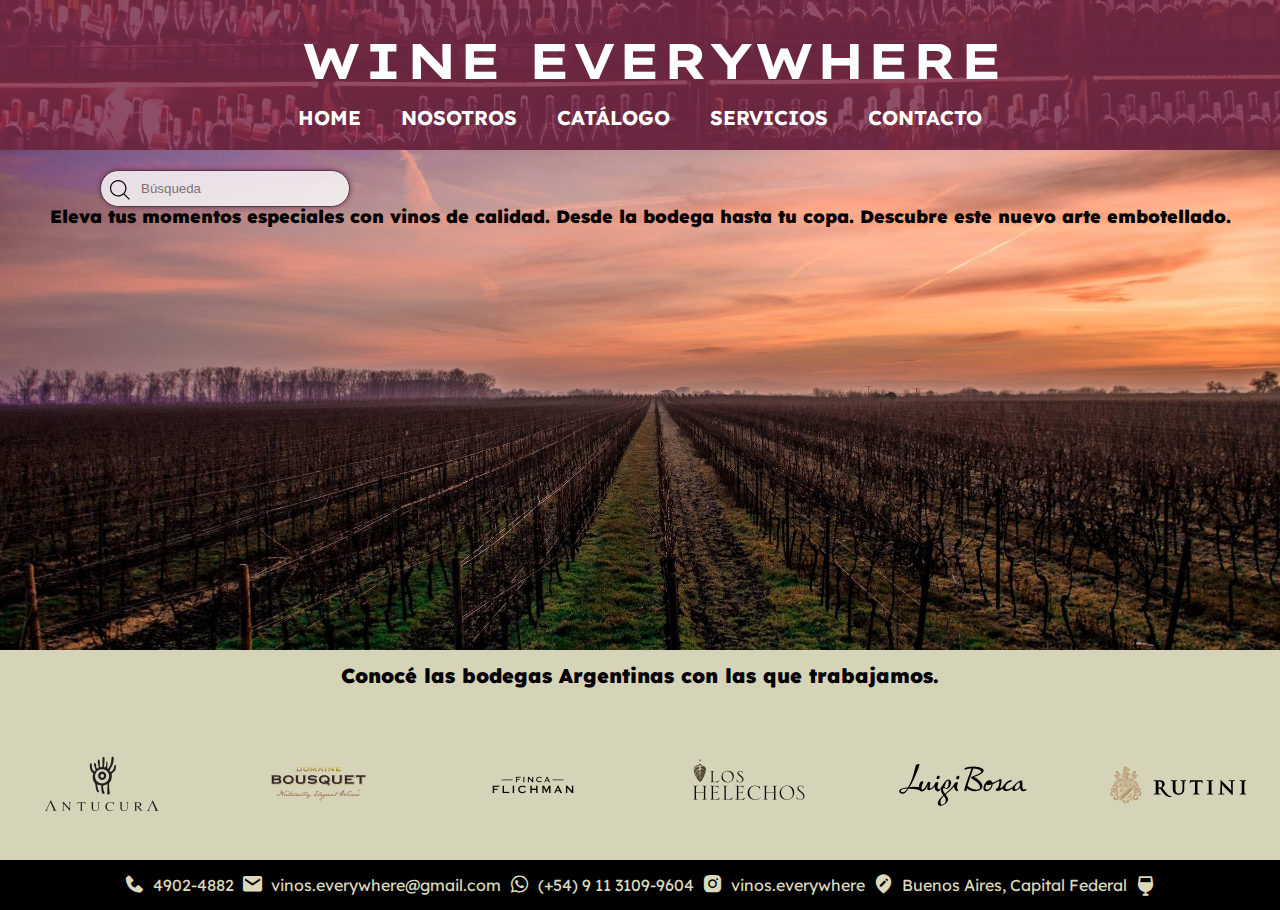
<file: index.html>
<!DOCTYPE html>
<html lang="es">

<head>
    <meta charset="UTF-8">
    <meta http-equiv="X-UA-Compatible" content="IE=edge">
    <meta name="viewport" content="width=device-width, initial-scale=1.0">

    <meta content="vinos, vinos con amigos, bodegas, malbec, pinot, cabernet, vinos importados, vinos nacionales"
        name="keywords">
    <meta
        content="Vinos de calidad, disfruta de los mejores vinos nacionales y de importacion. De la bodega hasta tu copa."
        name="description">

    <meta property="og:url" content="https://juannalvarez.github.io/wineeverywhere-39385/">
    <meta property="og:type" content="website">
    <meta property="og:title" content="Wine Everywhere">
    <meta property="og:description"
        content="Vinos de calidad, disfruta de los mejores vinos nacionales y de importacion. De la bodega hasta tu copa.">
    <meta property="og:image" content="https://imgur.com/Az83oAj">

    <meta name="twitter:card" content="summary_large_image">
    <meta property="twitter:domain" content="juannalvarez.github.io">
    <meta property="twitter:url" content="https://juannalvarez.github.io/wineeverywhere-39385/">
    <meta name="twitter:title" content="Wine Everywhere">
    <meta name="twitter:description"
        content="Vinos de calidad, disfruta de los mejores vinos nacionales y de importacion. De la bodega hasta tu copa.">
    <meta name="twitter:image" content="https://imgur.com/Az83oAj">

    <title>Wine Everywhere</title>
    <link href='https://unpkg.com/boxicons@2.1.4/css/boxicons.min.css' rel='stylesheet'>
    <link rel="shortcut icon" href="./assets/imagenes/favicon-wine.png" type="image/x-icon">
    <link rel="stylesheet" href="./css/style.css">
</head>

<body>
    <header class="header">
        <h1 class="titulo-h1">WINE EVERYWHERE</h1>
        <nav class="navigation">
            <input type="checkbox" name="" id="check">
            <label for="check" class="checkbtn">
                <i class='bx bx-menu'></i>
            </label>
            <ul class="menu">
                <li class="main-menuitem"><a href="#" class="active main-menulink">HOME</a></li>
                <li class="main-menuitem"><a href="./pages/nosotros.html" class="main-menulink">NOSOTROS</a></li>
                <li class="main-menuitem"><a href="./pages/catalogo.html" class="main-menulink">CATÁLOGO</a></li>
                <li class="main-menuitem"><a href="./pages/servicios.html" class="main-menulink">SERVICIOS</a></li>
                <li class="main-menuitem"><a href="./pages/contacto.html" class="main-menulink">CONTACTO</a></li>
            </ul>
        </nav>
    </header>
    <main class="main-index">
        <section class="section-1">
            <div class="container-input">
                <input type="search" placeholder="Búsqueda" name="text" class="input">
                <svg fill="#000000" width="20px" height="20px" viewBox="0 0 1920 1920"
                    xmlns="http://www.w3.org/2000/svg">
                    <path
                        d="M790.588 1468.235c-373.722 0-677.647-303.924-677.647-677.647 0-373.722 303.925-677.647 677.647-677.647 373.723 0 677.647 303.925 677.647 677.647 0 373.723-303.924 677.647-677.647 677.647Zm596.781-160.715c120.396-138.692 193.807-319.285 193.807-516.932C1581.176 354.748 1226.428 0 790.588 0S0 354.748 0 790.588s354.748 790.588 790.588 790.588c197.647 0 378.24-73.411 516.932-193.807l516.028 516.142 79.963-79.963-516.142-516.028Z"
                        fill-rule="evenodd"></path>
                </svg>

            </div>
            <div class="parrafo">
                <p>Eleva tus momentos especiales con vinos de calidad. Desde la bodega hasta tu copa. Descubre
                    este
                    nuevo arte embotellado.</p>
            </div>
        </section>
        <section class="bodegas">
            <h2>Conocé las bodegas Argentinas con las que trabajamos.</h2>
            <img class="bodega-1" src="./assets/imagenes/bodega-antucura.png" alt="Bodega Antucura">
            <img class="bodega-2" src="./assets/imagenes/bodega-domaine.png" alt="Bodega Domaine">
            <img class="bodega-3" src="./assets/imagenes/bodega-filchman.png" alt="Bodega Filchman">
            <img class="bodega-4" src="./assets/imagenes/bodega-losHelechos.png" alt="Bodega Los Helechos">
            <img class="bodega-5" src="./assets/imagenes/bodega-luigiBosca.png" alt="Bodega Luigi Bosca">
            <img class="bodega-6" src="./assets/imagenes/bodega-rutini.png" alt="Bodega Rutini">
        </section>
    </main>
    <footer>
        <div class="footer-flex">
            <a href="tel:+541149024882">
                <i class='bx bxs-phone' style='color:#DBD8BB'></i>
            </a>
            <p class="p-footer">4902-4882</p>
            <a href="">
                <i class='bx bxs-envelope' style='color:#DBD8BB'></i>
            </a>
            <p class="p-footer">vinos.everywhere@gmail.com</p>
            </a>
            <a href="https://wa.me/+5491131099604" target="_blank">
                <i class='bx bxl-whatsapp' style='color:#DBD8BB'></i>
            </a>
            <p class="p-footer">(+54) 9 11 3109-9604</p>
            <a href="https://www.instagram.com/" target="_blank">
                <i class='bx bxl-instagram-alt' style='color:#DBD8BB'></i>
            </a>
            <p class="p-footer">vinos.everywhere</p>
            <a href="https://www.google.com/maps" target="_blank">
                <i class='bx bxs-edit-location' style='color:#DBD8BB'></i>
            </a>
            <p class="p-footer">Buenos Aires, Capital Federal</p>
            <div class="iconos-copa">
                <i class='bx bxs-wine' style='color:#DBD8BB'></i>
            </div>
    </footer>
</body>

</html>
</file>
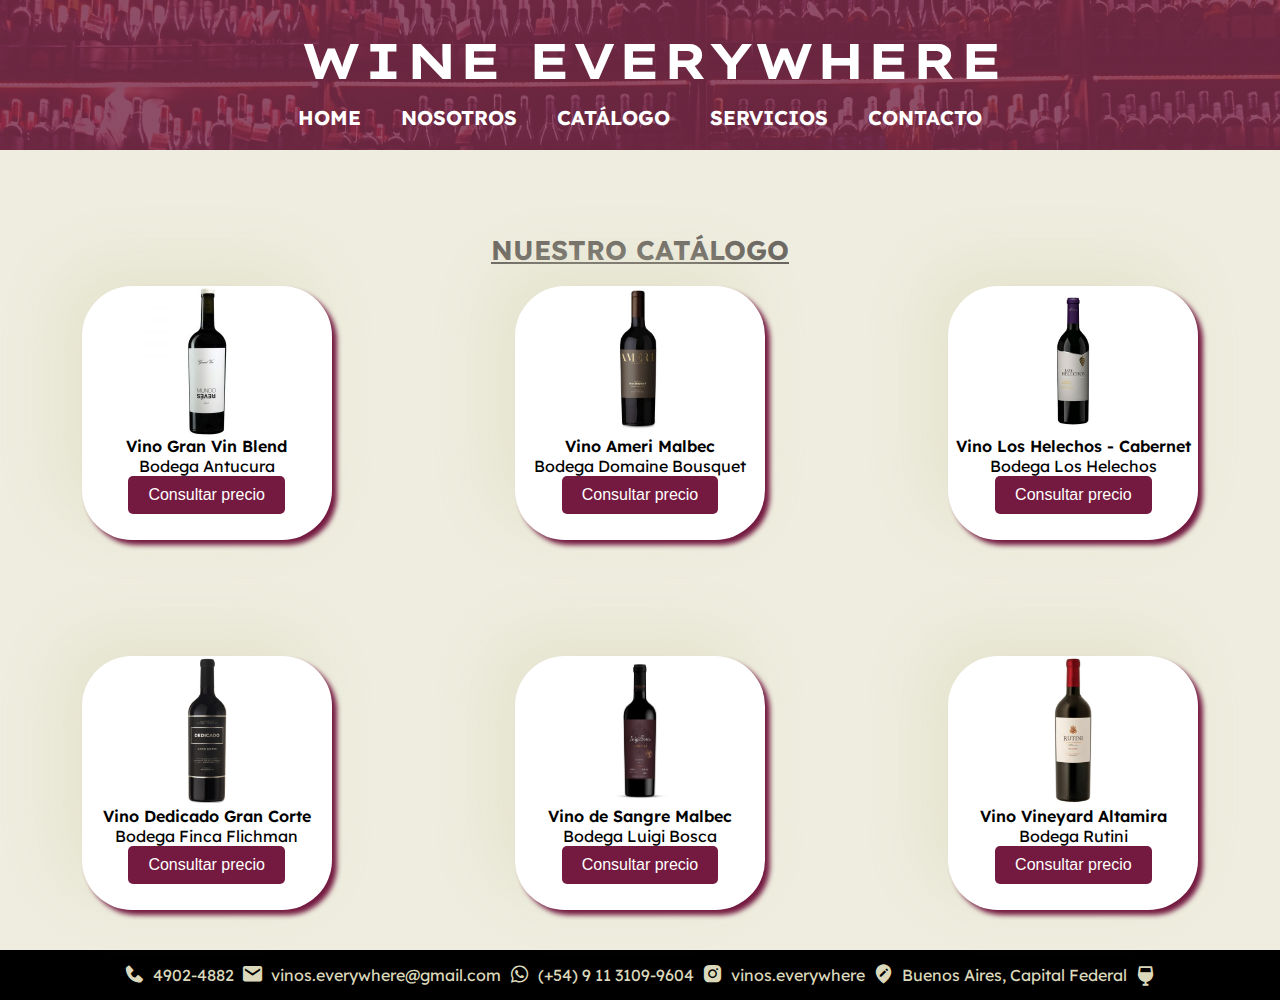
<file: pages/catalogo.html>
<!DOCTYPE html>
<html lang="es">

<head>
    <meta charset="UTF-8">
    <meta http-equiv="X-UA-Compatible" content="IE=edge">
    <meta name="viewport" content="width=device-width, initial-scale=1.0">

    <meta content="vinos, vinos con amigos, bodegas, malbec, pinot, cabernet, vinos importados, vinos nacionales"
        name="keywords">
    <meta
        content="Vinos de calidad, disfruta de los mejores vinos nacionales y de importacion. De la bodega hasta tu copa."
        name="description">

    <meta property="og:url" content="https://juannalvarez.github.io/wineeverywhere-39385/">
    <meta property="og:type" content="website">
    <meta property="og:title" content="Wine Everywhere">
    <meta property="og:description"
        content="Vinos de calidad, disfruta de los mejores vinos nacionales y de importacion. De la bodega hasta tu copa.">
    <meta property="og:image" content="https://imgur.com/Az83oAj">

    <meta name="twitter:card" content="summary_large_image">
    <meta property="twitter:domain" content="juannalvarez.github.io">
    <meta property="twitter:url" content="https://juannalvarez.github.io/wineeverywhere-39385/">
    <meta name="twitter:title" content="Wine Everywhere">
    <meta name="twitter:description"
        content="Vinos de calidad, disfruta de los mejores vinos nacionales y de importacion. De la bodega hasta tu copa.">
    <meta name="twitter:image" content="https://imgur.com/Az83oAj">
    <title>Catalogo | Wine Everywhere</title>
    <link href='https://unpkg.com/boxicons@2.1.4/css/boxicons.min.css' rel='stylesheet'>
    <link rel="shortcut icon" href="../assets/imagenes/favicon-wine.png" type="image/x-icon">
    <link rel="stylesheet" href="../css/style.css">
</head>

<body>
    <header class="header">
        <h1 class="titulo-h1">WINE EVERYWHERE</h1>
        <nav class="navigation">
            <input type="checkbox" name="" id="check">
            <label for="check" class="checkbtn">
                <i class='bx bx-menu' style='color:#ffffff'></i>
            </label>
            <ul class="menu">
                <li class="main-menuitem"><a href="../index.html" class="main-menulink">HOME</a></li>
                <li class="main-menuitem"><a href="../pages/nosotros.html" class="main-menulink">NOSOTROS</a></li>
                <li class="main-menuitem"><a href=".#" class="active main-menulink">CATÁLOGO</a></li>
                <li class="main-menuitem"><a href="../pages/servicios.html" class="main-menulink">SERVICIOS</a></li>
                <li class="main-menuitem"><a href="../pages/contacto.html" class="main-menulink">CONTACTO</a></li>
            </ul>
        </nav>
    </header>
    <main class="main-catalogo">
        <div class="titulo-catalogo">
            <h2>NUESTRO CATÁLOGO</h2>
        </div>
        <section class="contenedor-productos">
            <article class="card-1">
                <img src="../assets/imagenes/vino-vinblend.jpg" alt="vino-vinblend">
                <div class="cards-body">
                    <h4>Vino Gran Vin Blend</h4>
                    <p>Bodega Antucura</p>
                    <a href="../pages/contacto.html">
                        <button class="sr-only">Consultar precio</button>
                    </a>
                </div>
            </article>
            <article class="card-2">
                <img src="../assets/imagenes/vino-ameri.jpg" alt="Vino Ameri Malbec">
                <div class="cards-body">
                    <h4>Vino Ameri Malbec</h4>
                    <p>Bodega Domaine Bousquet</p>
                    <a href="../pages/contacto.html">
                        <button class="sr-only">Consultar precio</button>
                    </a>
                </div>
            </article>
            <article class="card-3">
                <img src="../assets/imagenes/vino-loshelechos.jpg" alt="Vino Los Helechos">
                <div class="cards-body">
                    <h4>Vino Los Helechos - Cabernet</h4>
                    <p>Bodega Los Helechos</p>
                    <a href="../pages/contacto.html">
                        <button class="sr-only">Consultar precio</button>
                    </a>
                </div>
            </article>
            <article class="card-4">
                <img src="../assets/imagenes/vino-dedicado.jpg" alt="Vino Dedicado Gran Corte">
                <div class="cards-body">
                    <h4>Vino Dedicado Gran Corte</h4>
                    <p>Bodega Finca Flichman</p>
                    <a href="../pages/contacto.html">
                        <button class="sr-only">Consultar precio</button>
                    </a>
                </div>
            </article>
            <article class="card-5">
                <img src="../assets/imagenes/vino-luigibosca.png" alt="Vino Luigi Bosca de Sangre">
                <div class="cards-body">
                    <h4>Vino de Sangre Malbec</h4>
                    <p>Bodega Luigi Bosca</p>
                    <a href="../pages/contacto.html">
                        <button class="sr-only">Consultar precio</button>
                    </a>
                </div>
            </article>
            <article class="card-6">
                <img src="../assets/imagenes/vino-rutini.jpg" alt="Vino Single Vineyard Altamira">
                <div class="cards-body">
                    <h4>Vino Vineyard Altamira</h4>
                    <p>Bodega Rutini</p>
                    <a href="../pages/contacto.html">
                        <button class="sr-only">Consultar precio</button>
                    </a>
                </div>
            </article>
        </section>
    </main>
    <footer>
        <div class="footer-flex">
            <a href="tel:+541149024882">
                <i class='bx bxs-phone' style='color:#DBD8BB'></i>
            </a>
            <p class="p-footer">4902-4882</p>
            <a href="">
                <i class='bx bxs-envelope' style='color:#DBD8BB'></i>
            </a>
            <p class="p-footer">vinos.everywhere@gmail.com</p>
            </a>
            <a href="https://wa.me/+5491131099604" target="_blank">
                <i class='bx bxl-whatsapp' style='color:#DBD8BB'></i>
            </a>
            <p class="p-footer">(+54) 9 11 3109-9604</p>
            <a href="https://www.instagram.com/" target="_blank">
                <i class='bx bxl-instagram-alt' style='color:#DBD8BB'></i>
            </a>
            <p class="p-footer">vinos.everywhere</p>
            <a href="https://www.google.com/maps" target="_blank">
                <i class='bx bxs-edit-location' style='color:#DBD8BB'></i>
            </a>
            <p class="p-footer">Buenos Aires, Capital Federal</p>
            <div class="iconos-copa">
                <i class='bx bxs-wine' style='color:#DBD8BB'></i>
            </div>
    </footer>
</body>

</html>
</file>
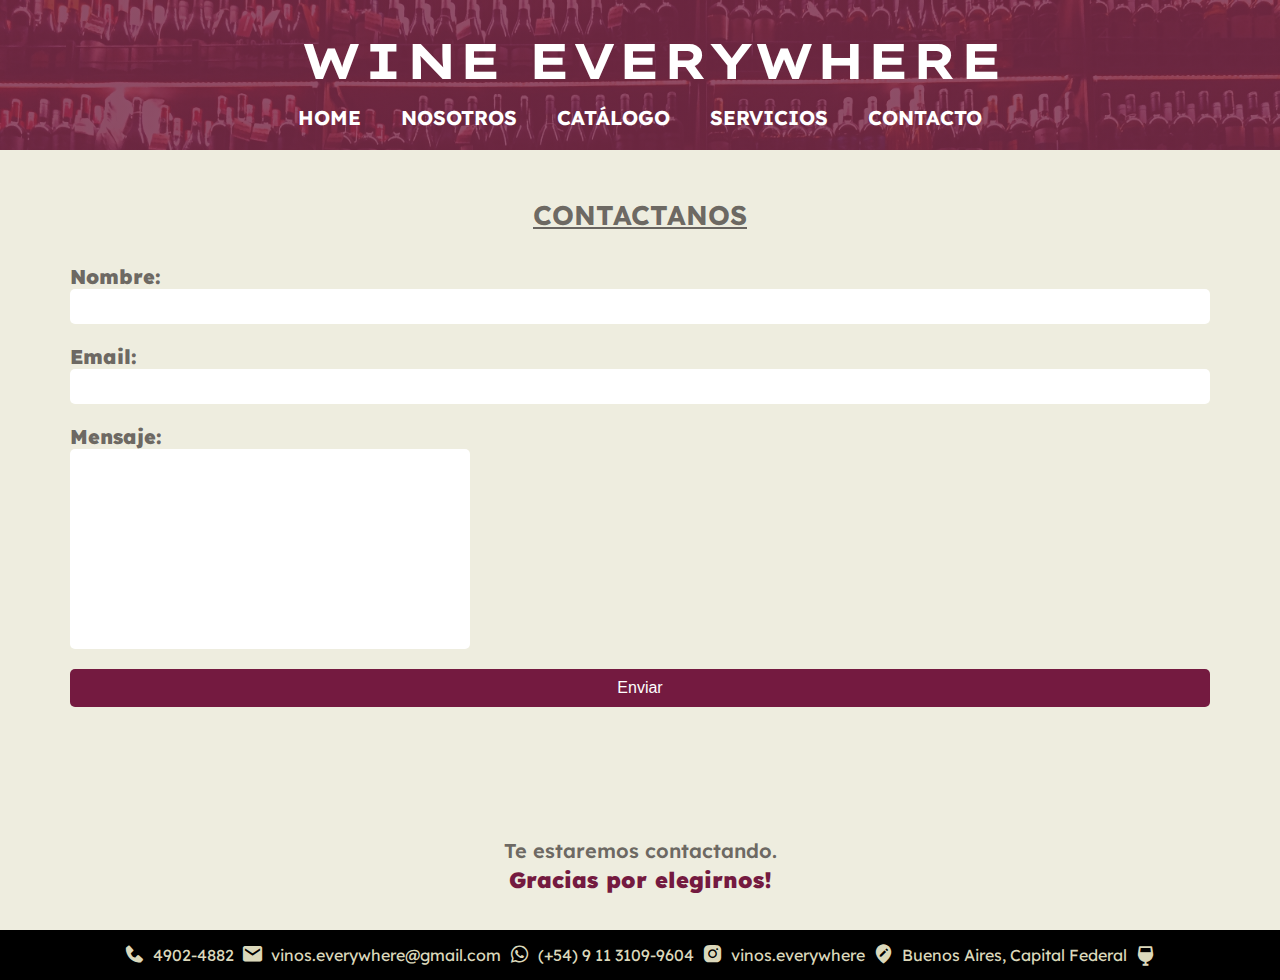
<file: pages/contacto.html>
<!DOCTYPE html>
<html lang="es">

<head>
    <meta charset="UTF-8">
    <meta http-equiv="X-UA-Compatible" content="IE=edge">
    <meta name="viewport" content="width=device-width, initial-scale=1.0">

    <meta content="vinos, vinos con amigos, bodegas, malbec, pinot, cabernet, vinos importados, vinos nacionales"
        name="keywords">
    <meta
        content="Vinos de calidad, disfruta de los mejores vinos nacionales y de importacion. De la bodega hasta tu copa."
        name="description">

    <meta property="og:url" content="https://juannalvarez.github.io/wineeverywhere-39385/">
    <meta property="og:type" content="website">
    <meta property="og:title" content="Wine Everywhere">
    <meta property="og:description"
        content="Vinos de calidad, disfruta de los mejores vinos nacionales y de importacion. De la bodega hasta tu copa.">
    <meta property="og:image" content="https://imgur.com/Az83oAj">

    <meta name="twitter:card" content="summary_large_image">
    <meta property="twitter:domain" content="juannalvarez.github.io">
    <meta property="twitter:url" content="https://juannalvarez.github.io/wineeverywhere-39385/">
    <meta name="twitter:title" content="Wine Everywhere">
    <meta name="twitter:description"
        content="Vinos de calidad, disfruta de los mejores vinos nacionales y de importacion. De la bodega hasta tu copa.">
    <meta name="twitter:image" content="https://imgur.com/Az83oAj">
    <title>Contacto | Wine Everywhere</title>
    <link href='https://unpkg.com/boxicons@2.1.4/css/boxicons.min.css' rel='stylesheet'>
    <link rel="shortcut icon" href="../assets/imagenes/favicon-wine.png" type="image/x-icon">
    <link rel="stylesheet" href="../css/style.css">
</head>

<body>
    <header class="header">
        <h1 class="titulo-h1">WINE EVERYWHERE</h1>
        <nav class="navigation">
            <input type="checkbox" name="" id="check">
            <label for="check" class="checkbtn">
                <i class='bx bx-menu' style='color:#ffffff'></i>
            </label>
            <ul class="menu">
                <li class="main-menuitem"><a href="../index.html" class="main-menulink">HOME</a></li>
                <li class="main-menuitem"><a href="../pages/nosotros.html" class="main-menulink">NOSOTROS</a></li>
                <li class="main-menuitem"><a href="../pages/catalogo.html" class="main-menulink">CATÁLOGO</a></li>
                <li class="main-menuitem"><a href="../pages/servicios.html" class="main-menulink">SERVICIOS</a></li>
                <li class="main-menuitem"><a href="#" class="active main-menulink">CONTACTO</a></li>
            </ul>
        </nav>
    </header>
    <main class="main-contacto">
        <div class="titulo-contacto">
            <h2>CONTACTANOS</h2>
        </div>
        <div class="contacto-form">
            <form>
                <label for="name">Nombre:</label>
                <input type="text" required="">
                <label for="email">Email:</label>
                <input type="email" id="email" name="email" required="">
                <label for="message">Mensaje:</label>
                <textarea id="message" name="message" required=""></textarea>
                <button class="boton">Enviar</button>
            </form>
        </div>
        <div class="section-contacto">
            <p class="parrafo-contacto">Te estaremos contactando.
                <br>
                <br>
                <strong> Gracias por elegirnos!</strong></p>
        </div>
    </main>
    <footer>
        <div class="footer-flex">
            <a href="tel:+541149024882">
                <i class='bx bxs-phone' style='color:#DBD8BB'></i>
            </a>
            <p class="p-footer">4902-4882</p>
            <a href="">
                <i class='bx bxs-envelope' style='color:#DBD8BB'></i>
            </a>
            <p class="p-footer">vinos.everywhere@gmail.com</p>
            </a>
            <a href="https://wa.me/+5491131099604" target="_blank">
                <i class='bx bxl-whatsapp' style='color:#DBD8BB'></i>
            </a>
            <p class="p-footer">(+54) 9 11 3109-9604</p>
            <a href="https://www.instagram.com/" target="_blank">
                <i class='bx bxl-instagram-alt' style='color:#DBD8BB'></i>
            </a>
            <p class="p-footer">vinos.everywhere</p>
            <a href="https://www.google.com/maps" target="_blank">
                <i class='bx bxs-edit-location' style='color:#DBD8BB'></i>
            </a>
            <p class="p-footer">Buenos Aires, Capital Federal</p>
            <div class="iconos-copa">
                <i class='bx bxs-wine' style='color:#DBD8BB'></i>
            </div>
    </footer>
</body>

</html>
</file>
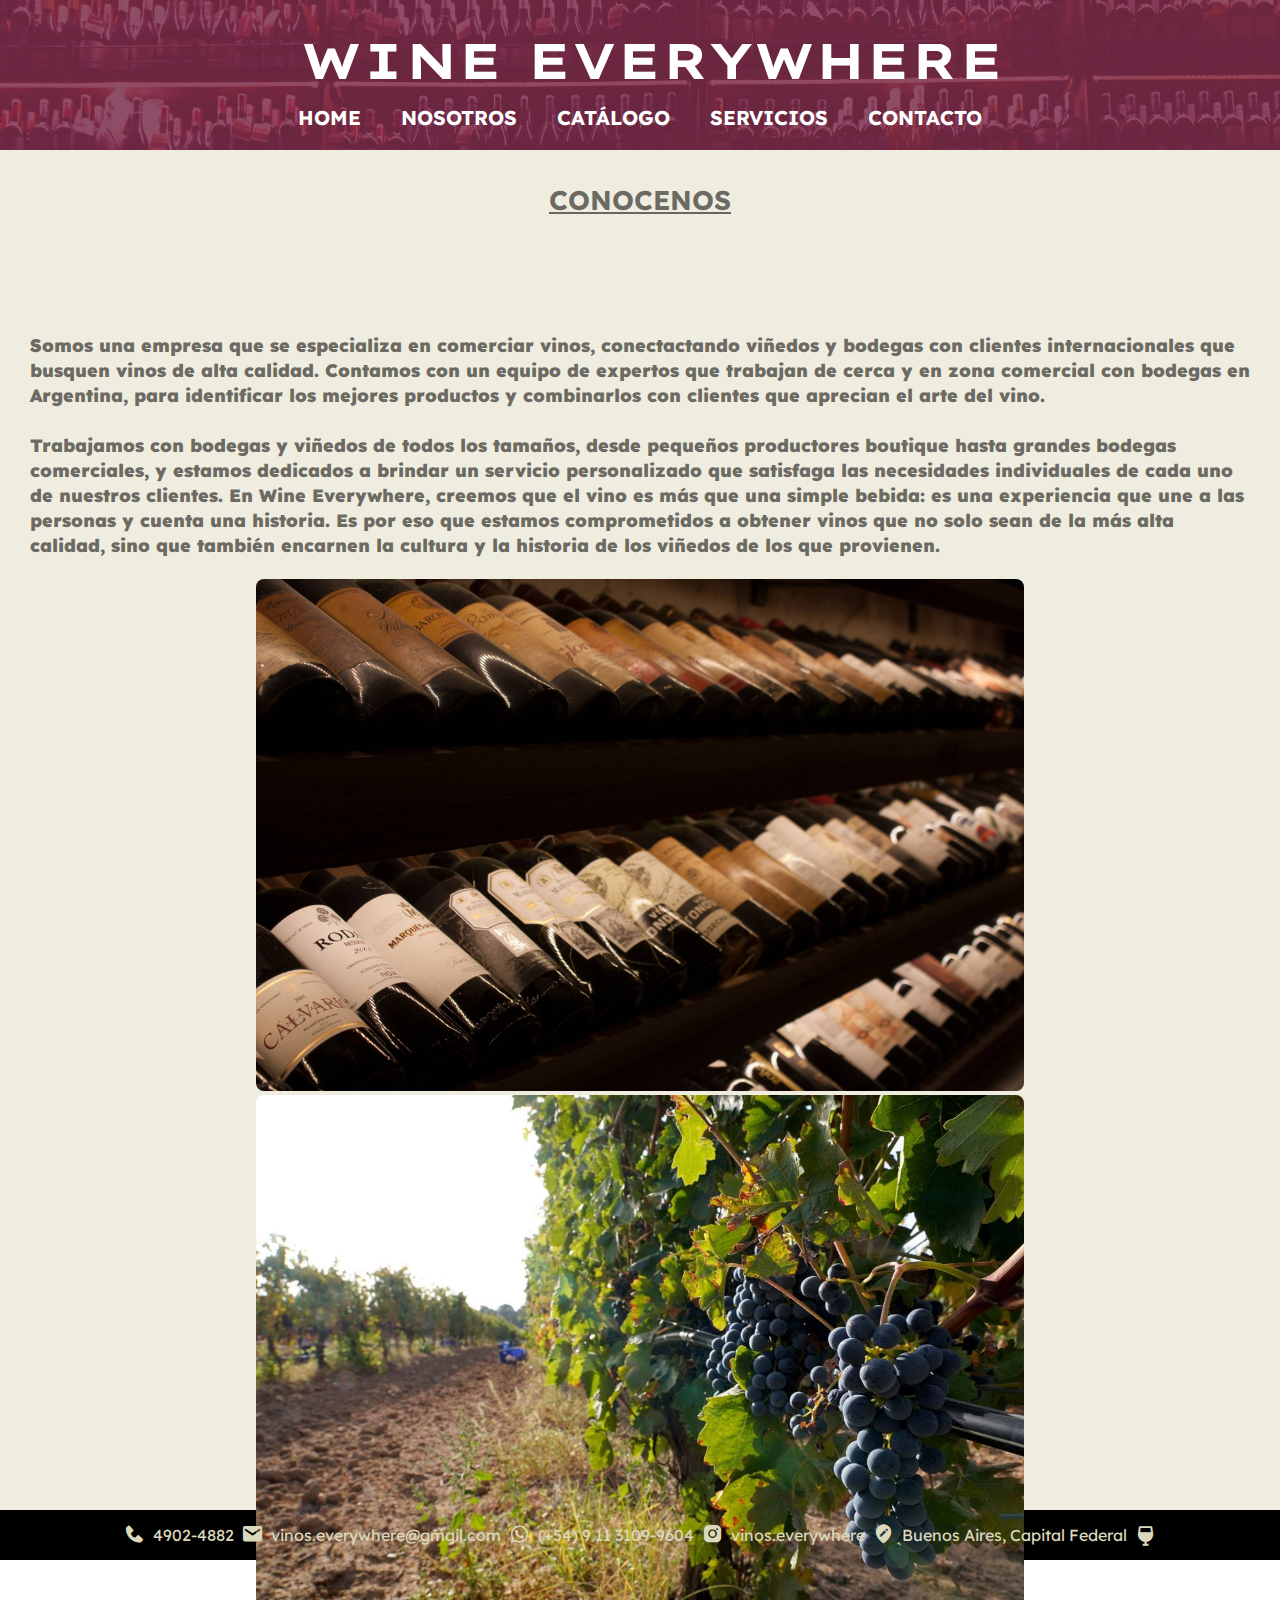
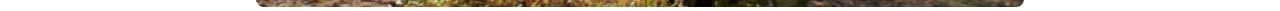
<file: pages/nosotros.html>
<!DOCTYPE html>
<html lang="es">

<head>
    <meta charset="UTF-8">
    <meta http-equiv="X-UA-Compatible" content="IE=edge">
    <meta name="viewport" content="width=device-width, initial-scale=1.0">

    <meta content="vinos, vinos con amigos, bodegas, malbec, pinot, cabernet, vinos importados, vinos nacionales"
        name="keywords">
    <meta
        content="Vinos de calidad, disfruta de los mejores vinos nacionales y de importacion. De la bodega hasta tu copa."
        name="description">

    <meta property="og:url" content="https://juannalvarez.github.io/wineeverywhere-39385/">
    <meta property="og:type" content="website">
    <meta property="og:title" content="Wine Everywhere">
    <meta property="og:description"
        content="Vinos de calidad, disfruta de los mejores vinos nacionales y de importacion. De la bodega hasta tu copa.">
    <meta property="og:image" content="https://imgur.com/Az83oAj">

    <meta name="twitter:card" content="summary_large_image">
    <meta property="twitter:domain" content="juannalvarez.github.io">
    <meta property="twitter:url" content="https://juannalvarez.github.io/wineeverywhere-39385/">
    <meta name="twitter:title" content="Wine Everywhere">
    <meta name="twitter:description"
        content="Vinos de calidad, disfruta de los mejores vinos nacionales y de importacion. De la bodega hasta tu copa.">
    <meta name="twitter:image" content="https://imgur.com/Az83oAj">
    <title>Nosotros | Wine Everywhere</title>
    <link href='https://unpkg.com/boxicons@2.1.4/css/boxicons.min.css' rel='stylesheet'>
    <link rel="shortcut icon" href="../assets/imagenes/favicon-wine.png" type="image/x-icon">
    <link rel="stylesheet" href="../css/style.css">

</head>

<body>
    <header class="header">
        <h1 class="titulo-h1">WINE EVERYWHERE</h1>
        <nav class="navigation">
            <input type="checkbox" name="" id="check">
            <label for="check" class="checkbtn">
                <i class='bx bx-menu'></i>
            </label>
            <ul class="menu">
                <li class="main-menuitem"><a href="../index.html" class="main-menulink">HOME</a></li>
                <li class="main-menuitem"><a href="#" class="active main-menulink">NOSOTROS</a></li>
                <li class="main-menuitem"><a href="../pages/catalogo.html" class="main-menulink">CATÁLOGO</a></li>
                <li class="main-menuitem"><a href="../pages/servicios.html" class="main-menulink">SERVICIOS</a></li>
                <li class="main-menuitem"><a href="../pages/contacto.html" class="main-menulink">CONTACTO</a></li>
            </ul>
        </nav>
    </header>
    <main class="main-nosotros">
        <div  class="titulo-nosotros">
            <h2>CONOCENOS</h2>
        </div>
        <div class="parrafo-nosotros">
            <p>Somos una empresa que se especializa en comerciar vinos, conectactando
                viñedos y
                bodegas con clientes
                internacionales que busquen vinos de alta calidad.
                Contamos con un equipo de expertos que trabajan de cerca y en zona comercial con bodegas en
                Argentina,
                para identificar los mejores productos y combinarlos con clientes que aprecian el arte del vino.</p>

            <br>
            <p>Trabajamos con bodegas y viñedos de todos los tamaños, desde pequeños
                productores boutique hasta
                grandes bodegas comerciales, y estamos dedicados a brindar un servicio personalizado que satisfaga
                las
                necesidades individuales de cada uno de nuestros clientes.
                En Wine Everywhere, creemos que el vino es más que una simple bebida: es una experiencia que une a
                las
                personas y cuenta una historia. Es por eso que estamos comprometidos a obtener vinos que no solo
                sean de
                la más alta calidad, sino que también encarnen la cultura y la historia de los viñedos de los que
                provienen.</p>
        </div>
        <section class="imagenes-nosotros">
            <img src="../assets/imagenes/vinos-nosotros.jpg" class="vino-nosotros" alt="Nuestros Vinos">
            <img src="../assets/imagenes/viñedo-nosotros.jpg" class="viñedo-nosotros" alt="Viñedo de Mendoza">
        </section>
    </main>
    <footer>
        <div class="footer-flex">
            <a href="tel:+541149024882">
                <i class='bx bxs-phone' style='color:#DBD8BB'></i>
            </a>
            <p class="p-footer">4902-4882</p>
            <a href="">
                <i class='bx bxs-envelope' style='color:#DBD8BB'></i>
            </a>
            <p class="p-footer">vinos.everywhere@gmail.com</p>
            </a>
            <a href="https://wa.me/+5491131099604" target="_blank">
                <i class='bx bxl-whatsapp' style='color:#DBD8BB'></i>
            </a>
            <p class="p-footer">(+54) 9 11 3109-9604</p>
            <a href="https://www.instagram.com/" target="_blank">
                <i class='bx bxl-instagram-alt' style='color:#DBD8BB'></i>
            </a>
            <p class="p-footer">vinos.everywhere</p>
            <a href="https://www.google.com/maps" target="_blank">
                <i class='bx bxs-edit-location' style='color:#DBD8BB'></i>
            </a>
            <p class="p-footer">Buenos Aires, Capital Federal</p>
            <div class="iconos-copa">
                <i class='bx bxs-wine' style='color:#DBD8BB'></i>
            </div>
    </footer>
</body>

</html>
</file>
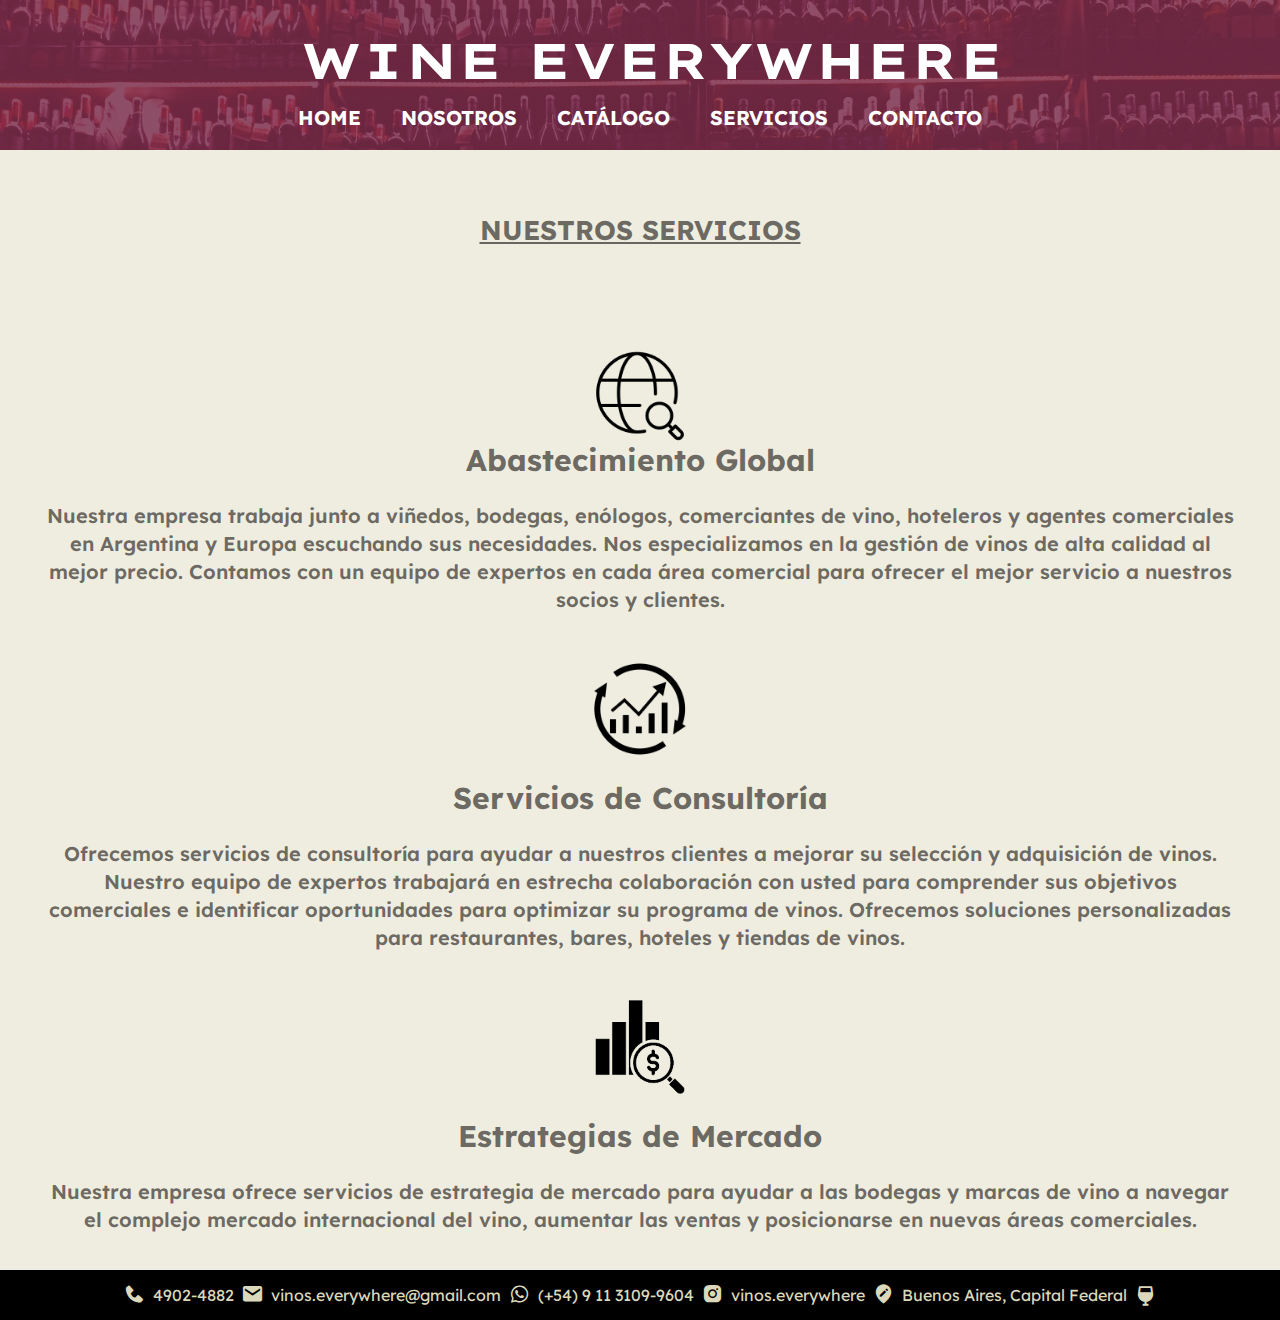
<file: pages/servicios.html>
<!DOCTYPE html>
<html lang="es">

<head>
    <meta charset="UTF-8">
    <meta http-equiv="X-UA-Compatible" content="IE=edge">
    <meta name="viewport" content="width=device-width, initial-scale=1.0">

    <meta content="vinos, vinos con amigos, bodegas, malbec, pinot, cabernet, vinos importados, vinos nacionales"
        name="keywords">
    <meta
        content="Vinos de calidad, disfruta de los mejores vinos nacionales y de importacion. De la bodega hasta tu copa."
        name="description">

    <meta property="og:url" content="https://juannalvarez.github.io/wineeverywhere-39385/">
    <meta property="og:type" content="website">
    <meta property="og:title" content="Wine Everywhere">
    <meta property="og:description"
        content="Vinos de calidad, disfruta de los mejores vinos nacionales y de importacion. De la bodega hasta tu copa.">
    <meta property="og:image" content="https://imgur.com/Az83oAj">

    <meta name="twitter:card" content="summary_large_image">
    <meta property="twitter:domain" content="juannalvarez.github.io">
    <meta property="twitter:url" content="https://juannalvarez.github.io/wineeverywhere-39385/">
    <meta name="twitter:title" content="Wine Everywhere">
    <meta name="twitter:description"
        content="Vinos de calidad, disfruta de los mejores vinos nacionales y de importacion. De la bodega hasta tu copa.">
    <meta name="twitter:image" content="https://imgur.com/Az83oAj">
    <title>Servicios | Wine Everywhere</title>
    <link href='https://unpkg.com/boxicons@2.1.4/css/boxicons.min.css' rel='stylesheet'>
    <link rel="shortcut icon" href="../assets/imagenes/favicon-wine.png" type="image/x-icon">
    <link rel="stylesheet" href="../css/style.css">

</head>

<body>
    <header class="header">
        <h1 class="titulo-h1">WINE EVERYWHERE</h1>
        <nav class="navigation">
            <input type="checkbox" name="" id="check">
            <label for="check" class="checkbtn">
                <i class='bx bx-menu' style='color:#ffffff'></i>
            </label>
            <ul class="menu">
                <li class="main-menuitem"><a href="../index.html" class="main-menulink">HOME</a></li>
                <li class="main-menuitem"><a href="../pages/nosotros.html" class="main-menulink">NOSOTROS</a></li>
                <li class="main-menuitem"><a href="../pages/catalogo.html" class="main-menulink">CATÁLOGO</a></li>
                <li class="main-menuitem"><a href="#" class="active main-menulink">SERVICIOS</a></li>
                <li class="main-menuitem"><a href="../pages/contacto.html" class="main-menulink">CONTACTO</a></li>
            </ul>
        </nav>
    </header>
    <main class="main-servicios">
        <div class="titulo-servicios">
            <h2>NUESTROS SERVICIOS</h2>
        </div>
        <div class="parrafo-servicios">
            <section class="section-1">
                <img class="imagen-servicio-1" src="../assets/imagenes/sourcing-icon.png" alt="Busqueda Global">
                <h2 class="titulo-section-1">Abastecimiento Global</h2>
                <br>
                <p class="parrafo-section-1">Nuestra empresa trabaja junto a viñedos, bodegas, enólogos, comerciantes de
                    vino, hoteleros y agentes
                    comerciales en Argentina y Europa escuchando sus necesidades. Nos especializamos en la gestión de
                    vinos
                    de alta calidad al mejor precio. Contamos con un equipo de expertos en cada área comercial para
                    ofrecer
                    el mejor servicio a nuestros socios y clientes.
                </p>
            </section>
            <section class="section-2">
                <img class="imagen-servicio-2" src="../assets/imagenes/consultoria-icon.png" alt="Servicios de consultoria">
                <h2 class="titulo-section-2">Servicios de Consultoría</h2>
                <br>
                <p class="parrafo-section-2">Ofrecemos servicios de consultoría para ayudar a nuestros clientes a
                    mejorar su
                    selección y
                    adquisición
                    de vinos. Nuestro equipo de expertos trabajará en estrecha colaboración con usted para comprender
                    sus
                    objetivos comerciales e identificar oportunidades para optimizar su programa de vinos. Ofrecemos
                    soluciones personalizadas para restaurantes, bares, hoteles y tiendas de vinos.
                </p>
            </section>
            <section class="section-3">
                <img class="imagen-servicio-3" src="../assets/imagenes/mercado-icon.png" alt="Estrategias de Mercado">
                <h2 class="titulo-section-3">Estrategias de Mercado</h2>
                <br>
                <p class="parrafo-section-3">Nuestra empresa ofrece servicios de estrategia de mercado para ayudar a las
                    bodegas y marcas de vino
                    a
                    navegar el complejo mercado internacional del vino, aumentar las ventas y posicionarse en nuevas
                    áreas
                    comerciales.
                </p>
            </section>
        </div>
    </main>
    <footer>
        <div class="footer-flex">
            <a href="tel:+541149024882">
                <i class='bx bxs-phone' style='color:#DBD8BB'></i>
            </a>
            <p class="p-footer">4902-4882</p>
            <a href="">
                <i class='bx bxs-envelope' style='color:#DBD8BB'></i>
            </a>
            <p class="p-footer">vinos.everywhere@gmail.com</p>
            </a>
            <a href="https://wa.me/+5491131099604" target="_blank">
                <i class='bx bxl-whatsapp' style='color:#DBD8BB'></i>
            </a>
            <p class="p-footer">(+54) 9 11 3109-9604</p>
            <a href="https://www.instagram.com/" target="_blank">
                <i class='bx bxl-instagram-alt' style='color:#DBD8BB'></i>
            </a>
            <p class="p-footer">vinos.everywhere</p>
            <a href="https://www.google.com/maps" target="_blank">
                <i class='bx bxs-edit-location' style='color:#DBD8BB'></i>
            </a>
            <p class="p-footer">Buenos Aires, Capital Federal</p>
            <div class="iconos-copa">
                <i class='bx bxs-wine' style='color:#DBD8BB'></i>
            </div>
    </footer>
</body>

</html>
</file>
<file: css/style.css>
@charset "UTF-8";
@import url(https://fonts.googleapis.com/css2?family=Lexend+Tera:wght@800&family=Lexend:wght@200&display=swap);
@import url(https://fonts.googleapis.com/css2?family=Lexend:wght@200&display=swap);
* {
  margin: 0;
  padding: 0;
  box-sizing: border-box;
  text-decoration: none;
  list-style: none; }

.header {
  width: 100%;
  height: 100px;
  background: linear-gradient(0deg, rgba(131, 40, 78, 0.78), rgba(131, 40, 78, 0.78)), url(../assets/imagenes/foto-header.jpg);
  background-size: cover;
  background-repeat: no-repeat;
  display: flex;
  justify-content: space-between;
  position: relative;
  transition: all 0.5s;
  z-index: 1; }
  .header .titulo-h1 {
    font-family: "Lexend Tera", sans-serif;
    font-size: 20px;
    padding-top: 18px;
    line-height: 35px;
    color: #FFFFFF;
    text-align: center; }
  .header .navigation .menu {
    background-color: #741a40;
    border: 1px solid #828073;
    list-style: none;
    transition: all 0.5s;
    align-items: center; }
  .header .navigation .checkbtn {
    color: white;
    width: 50px;
    float: right;
    height: 50px;
    cursor: pointer;
    padding-top: 18px; }
    .header .navigation .checkbtn:active, .header .navigation .checkbtn::after {
      transform: scale(1.2);
      background-color: #741a40;
      border-radius: 25px;
      transition: 0.01s; }
    .header .navigation .checkbtn i {
      font-size: 50px;
      justify-content: end; }
  .header .navigation #check {
    display: none; }
  .header .navigation ul {
    display: flex;
    flex-direction: column;
    justify-content: center;
    align-items: center;
    position: absolute;
    width: 100%;
    height: 250px;
    top: 100px;
    left: -105%;
    text-align: center;
    float: right;
    z-index: 1;
    transition: all 0.5s;
    font-family: "Lexend", sans-serif;
    font-style: normal; }
    .header .navigation ul li {
      display: flex;
      display: block;
      margin: 10px 0;
      line-height: 30px;
      transition: 0.5s;
      text-decoration: none;
      color: #FFFFFF; }
      .header .navigation ul li a {
        color: white;
        display: block;
        padding: 0 0 0 0;
        font-size: 20px;
        font-weight: 700;
        transition: all 0.2s;
        list-style: none;
        text-decoration: none; }
        .header .navigation ul li a:hover {
          color: rgba(219, 216, 187, 0.47); }
        .header .navigation ul li a .active {
          color: rgba(219, 216, 187, 0.47); }
    .header .navigation ul .main-menu__link {
      position: relative;
      transition: all 0.4s; }
    .header .navigation ul ::after {
      content: "";
      height: 2px;
      width: 100%;
      background-color: rgba(219, 216, 187, 0.47);
      position: absolute;
      right: 0px;
      bottom: -5px;
      opacity: 0;
      transition: all 0.35s ease;
      pointer-events: none; }
    .header .navigation ul .main-menu__link:hover::before,
    .header .navigation ul .main-menu__link:focus::before {
      opacity: 1; }
  .header .navigation #check:checked ~ ul {
    left: 0; }

.main-index .section-1 {
  width: 100%;
  height: 500px;
  background-image: url(../assets/imagenes/viñedo-index.jpg);
  background-size: cover;
  background-repeat: no-repeat;
  background-position: center; }
  .main-index .section-1:hover {
    animation: kenburns-top 10s ease-out both; }
  .main-index .section-1 .parrafo p {
    font-family: "Lexend", sans-serif;
    font-style: normal;
    font-size: 15px;
    font-weight: 900;
    line-height: 15px;
    text-align: center;
    color: black; }
  .main-index .section-1 .container-input {
    position: relative;
    padding-left: 55px;
    padding-top: 20px;
    grid-column: 1/2;
    grid-row: 1/2;
    align-self: start;
    align-items: center; }
    .main-index .section-1 .container-input svg {
      position: absolute;
      top: 28px;
      left: 65px;
      transform: translate(0, 10%); }
    .main-index .section-1 .container-input input {
      width: 150px;
      padding: 10px 0px 10px 40px;
      border-radius: 9999px;
      border: solid 1px #333;
      transition: all .2s ease-in-out;
      outline: none;
      opacity: 0.8;
      box-shadow: 0 0 5px #741a40; }
      .main-index .section-1 .container-input input:focus {
        opacity: 1;
        width: 250px; }

.main-index .bodegas {
  grid-row: 3/4;
  display: grid;
  grid-template-columns: repeat(2, 1fr);
  grid-template-rows: repeat(4, 91px);
  justify-content: center;
  align-items: center;
  grid-template-areas: none;
  justify-items: center;
  background: #d6d4b8;
  gap: 10px; }
  .main-index .bodegas img {
    width: 150px; }
  .main-index .bodegas h2 {
    grid-column: 1/3;
    grid-row: 1/2;
    font-family: "Lexend", sans-serif;
    font-style: normal;
    font-size: 15px;
    line-height: 15px;
    font-weight: 900;
    text-align: center;
    color: black; }
  .main-index .bodegas .bodega-1 {
    grid-column: 1/2;
    grid-row: 2/3; }
  .main-index .bodegas .bodega-2 {
    grid-column: 2/3;
    grid-row: 2/3; }
  .main-index .bodegas .bodega-3 {
    grid-column: 1/2;
    grid-row: 3/4; }
  .main-index .bodegas .bodega-4 {
    grid-column: 2/3;
    grid-row: 3/4; }
  .main-index .bodegas .bodega-5 {
    grid-column: 1/2;
    grid-row: 4/5; }
  .main-index .bodegas .bodega-6 {
    grid-column: 2/3;
    grid-row: 4/5; }

.main-catalogo {
  background-color: rgba(219, 216, 187, 0.47);
  display: grid;
  grid-template-columns: repeat(3, 1fr);
  grid-template-rows: 50px repeat(11, 150px);
  justify-content: center;
  align-items: center;
  grid-template-areas: none; }
  .main-catalogo .titulo-catalogo {
    grid-column: 1/4;
    grid-row: 1/2;
    font-family: 'Lexend';
    font-style: normal;
    font-weight: 600;
    font-size: 15px;
    line-height: 10px;
    text-align: center;
    text-decoration-line: underline;
    color: rgba(21, 15, 15, 0.61);
    mix-blend-mode: normal; }
  .main-catalogo .contenedor-productos {
    grid-column: 1/4;
    grid-row: 2/13;
    display: flex;
    flex-direction: column;
    align-items: center;
    list-style: none;
    font-family: 'Lexend', sans-serif;
    font-style: normal;
    gap: 20px; }
    .main-catalogo .contenedor-productos .card-1,
    .main-catalogo .contenedor-productos .card-2,
    .main-catalogo .contenedor-productos .card-3,
    .main-catalogo .contenedor-productos .card-4,
    .main-catalogo .contenedor-productos .card-5,
    .main-catalogo .contenedor-productos .card-6 {
      width: 250px;
      height: 254px;
      border-radius: 50px;
      background: #ffffff;
      box-shadow: 5px 5px 5px #741a40, -20px -20px 60px rgba(219, 216, 187, 0.47);
      display: flex;
      flex-direction: column;
      align-items: center; }
      .main-catalogo .contenedor-productos .card-1 .cards-body,
      .main-catalogo .contenedor-productos .card-2 .cards-body,
      .main-catalogo .contenedor-productos .card-3 .cards-body,
      .main-catalogo .contenedor-productos .card-4 .cards-body,
      .main-catalogo .contenedor-productos .card-5 .cards-body,
      .main-catalogo .contenedor-productos .card-6 .cards-body {
        display: flex;
        flex-direction: column;
        align-items: center; }
        .main-catalogo .contenedor-productos .card-1 .cards-body h4,
        .main-catalogo .contenedor-productos .card-2 .cards-body h4,
        .main-catalogo .contenedor-productos .card-3 .cards-body h4,
        .main-catalogo .contenedor-productos .card-4 .cards-body h4,
        .main-catalogo .contenedor-productos .card-5 .cards-body h4,
        .main-catalogo .contenedor-productos .card-6 .cards-body h4 {
          text-align: center;
          font-weight: 600; }
        .main-catalogo .contenedor-productos .card-1 .cards-body p,
        .main-catalogo .contenedor-productos .card-2 .cards-body p,
        .main-catalogo .contenedor-productos .card-3 .cards-body p,
        .main-catalogo .contenedor-productos .card-4 .cards-body p,
        .main-catalogo .contenedor-productos .card-5 .cards-body p,
        .main-catalogo .contenedor-productos .card-6 .cards-body p {
          text-align: center; }
      .main-catalogo .contenedor-productos .card-1 img,
      .main-catalogo .contenedor-productos .card-2 img,
      .main-catalogo .contenedor-productos .card-3 img,
      .main-catalogo .contenedor-productos .card-4 img,
      .main-catalogo .contenedor-productos .card-5 img,
      .main-catalogo .contenedor-productos .card-6 img {
        width: 150px;
        height: 150px; }

.main-contacto {
  display: grid;
  grid-template-columns: repeat(5, 1fr);
  grid-template-rows: repeat(6, 100px);
  justify-content: center;
  align-items: center;
  grid-template-areas: none;
  background-color: rgba(219, 216, 187, 0.47); }
  .main-contacto .titulo-contacto {
    grid-column: 1/6;
    grid-row: 1/2;
    font-family: 'Lexend';
    font-style: normal;
    font-weight: 600;
    font-size: 15px;
    line-height: 10px;
    text-align: center;
    text-decoration-line: underline;
    color: rgba(21, 15, 15, 0.61);
    mix-blend-mode: normal; }
  .main-contacto .contacto-form {
    padding: 0px 20px;
    border-radius: 10px;
    grid-column: 1/6;
    grid-row: 2/5; }
    .main-contacto .contacto-form form {
      padding-top: 20px;
      display: flex;
      flex-direction: column; }
      .main-contacto .contacto-form form label {
        color: rgba(21, 15, 15, 0.61);
        font-family: "Lexend", sans-serif;
        font-weight: 600; }
      .main-contacto .contacto-form form input {
        padding: 10px;
        border: none;
        border-radius: 5px;
        margin-bottom: 20px; }
        .main-contacto .contacto-form form input:focus {
          outline: none;
          box-shadow: 0 0 5px #741a40;
          transform: scale(1.05);
          transition: transform 0.3s ease-in-out; }
      .main-contacto .contacto-form form textarea {
        resize: none;
        height: 80px;
        width: 200px;
        padding: 10px;
        border: none;
        border-radius: 5px;
        margin-bottom: 20px; }
        .main-contacto .contacto-form form textarea:focus {
          outline: none;
          box-shadow: 0 0 5px #741a40;
          transform: scale(1.05);
          transition: transform 0.3s ease-in-out; }
  .main-contacto .section-contacto {
    grid-column: 1/6;
    grid-row: 5/6; }
    .main-contacto .section-contacto .parrafo-contacto {
      font-family: "Lexend", sans-serif;
      font-style: normal;
      font-weight: 600;
      font-size: 16px;
      line-height: 15px;
      text-align: center;
      color: rgba(21, 15, 15, 0.61);
      mix-blend-mode: normal; }
      .main-contacto .section-contacto .parrafo-contacto strong {
        padding: 10px;
        color: #741a40;
        font-weight: 900;
        font-size: 18px; }
        .main-contacto .section-contacto .parrafo-contacto strong:hover {
          background-color: #741a40;
          color: #dbd8bb; }

.main-nosotros {
  display: grid;
  grid-template-columns: repeat(5, 1fr);
  grid-template-rows: repeat(7, 120px);
  justify-content: center;
  align-items: center;
  grid-template-areas: none;
  background-color: rgba(219, 216, 187, 0.47); }
  .main-nosotros .titulo-nosotros {
    grid-column: 1/6;
    grid-row: 1/2;
    font-family: 'Lexend';
    font-style: normal;
    font-weight: 600;
    font-size: 15px;
    line-height: 10px;
    text-align: center;
    text-decoration-line: underline;
    color: rgba(21, 15, 15, 0.61);
    mix-blend-mode: normal; }
  .main-nosotros .parrafo-nosotros {
    margin: 0px 30px;
    grid-column: 1/6;
    grid-row: 2/5;
    font-family: "Lexend", sans-serif;
    font-style: normal;
    font-weight: 600;
    font-size: 12px;
    line-height: 16px;
    color: rgba(21, 15, 15, 0.61); }
  .main-nosotros .imagenes-nosotros {
    grid-column: 2/5;
    grid-row: 5/8; }
    .main-nosotros .imagenes-nosotros .vino-nosotros {
      width: 100%;
      border-radius: 8px; }
    .main-nosotros .imagenes-nosotros .viñedo-nosotros {
      width: 100%;
      border-radius: 8px; }

.main-servicios {
  display: grid;
  grid-template-columns: repeat(5, 1fr);
  grid-template-rows: repeat(7, 140px);
  justify-content: center;
  align-items: center;
  grid-template-areas: none;
  background-color: rgba(219, 216, 187, 0.47); }
  .main-servicios .titulo-servicios {
    grid-column: 1/6;
    grid-row: 1/2;
    font-family: 'Lexend';
    font-style: normal;
    font-weight: 600;
    font-size: 15px;
    line-height: 10px;
    text-align: center;
    text-decoration-line: underline;
    color: rgba(21, 15, 15, 0.61);
    mix-blend-mode: normal; }
  .main-servicios .parrafo-servicios {
    margin: 0px 10px;
    grid-column: 1/6;
    grid-row: 1/8;
    display: flex;
    flex-wrap: wrap;
    font-family: "Lexend", sans-serif;
    font-style: normal;
    font-weight: 600;
    font-size: 12px;
    line-height: 16px;
    color: rgba(21, 15, 15, 0.61); }
    .main-servicios .parrafo-servicios .section-1 {
      display: flex;
      flex-direction: column;
      align-items: center;
      text-align: center; }
      .main-servicios .parrafo-servicios .section-1 .imagen-servicio-1 {
        width: 100px; }
    .main-servicios .parrafo-servicios .section-2 {
      display: flex;
      flex-direction: column;
      align-items: center;
      text-align: center; }
      .main-servicios .parrafo-servicios .section-2 .imagen-servicio-2 {
        width: 150px; }
    .main-servicios .parrafo-servicios .section-3 {
      display: flex;
      flex-direction: column;
      align-items: center;
      text-align: center; }
      .main-servicios .parrafo-servicios .section-3 .imagen-servicio-3 {
        width: 150px; }

footer {
  height: 50px;
  background-color: black;
  display: flex;
  align-items: center;
  justify-content: space-evenly; }
  footer div {
    display: flex;
    flex-direction: row;
    align-items: center;
    justify-content: space-between;
    gap: 30px; }
    footer div p {
      display: none; }
    footer div a i {
      font-size: 20px; }
    footer div .iconos-copa {
      font-size: 20px; }

.boton-violeta, .main-catalogo .contenedor-productos .card-1 .cards-body a button,
.main-catalogo .contenedor-productos .card-2 .cards-body a button,
.main-catalogo .contenedor-productos .card-3 .cards-body a button,
.main-catalogo .contenedor-productos .card-4 .cards-body a button,
.main-catalogo .contenedor-productos .card-5 .cards-body a button,
.main-catalogo .contenedor-productos .card-6 .cards-body a button, .main-contacto .contacto-form form .boton {
  background-color: #741a40;
  color: #fff;
  border: none;
  border-radius: 5px;
  padding: 10px 20px;
  font-size: 16px;
  cursor: pointer;
  align-items: center; }
  .boton-violeta:hover, .main-catalogo .contenedor-productos .card-1 .cards-body a button:hover,
  .main-catalogo .contenedor-productos .card-2 .cards-body a button:hover,
  .main-catalogo .contenedor-productos .card-3 .cards-body a button:hover,
  .main-catalogo .contenedor-productos .card-4 .cards-body a button:hover,
  .main-catalogo .contenedor-productos .card-5 .cards-body a button:hover,
  .main-catalogo .contenedor-productos .card-6 .cards-body a button:hover, .main-contacto .contacto-form form .boton:hover {
    transform: scale(1.05);
    transition: transform 0.3s ease-in-out; }

@media screen and (min-width: 375px) {
  .header .titulo-h1 {
    font-size: 25px;
    padding-top: 20px;
    padding-left: 25px;
    line-height: 35px; }
  .main-index .container-input input {
    width: 200px; }
    .main-index .container-input input:focus {
      width: 250px; }
  .main-nosotros .parrafo-nosotros {
    grid-column: 1/6;
    grid-row: 2/4; }
  .main-nosotros .imagenes-nosotros {
    grid-column: 2/5;
    grid-row: 5/7; }
  footer div {
    gap: 40px; }
    footer div p {
      display: none; }
    footer div a i {
      font-size: 20px; }
    footer div .iconos-copa {
      font-size: 20px; } }

@media screen and (min-width: 425px) {
  .header .titulo-h1 {
    font-size: 25px;
    padding-top: 20px;
    padding-left: 25px;
    line-height: 35px;
    color: #FFFFFF;
    text-align: center; }
  .main-index .container-input input {
    width: 250px; }
    .main-index .container-input input:focus {
      opacity: 1;
      width: 300px; }
  .parrafo p b {
    font-size: 15px; }
  .main-nosotros .parrafo-nosotros {
    grid-column: 1/6;
    grid-row: 2/4; }
  .main-nosotros .imagenes-nosotros {
    padding-top: 30px;
    grid-column: 2/5;
    grid-row: 4/7; }
  footer div {
    gap: 45px; } }

@media screen and (min-width: 768px) {
  .header {
    display: flex;
    flex-direction: row;
    justify-content: space-around;
    align-items: center; }
    .header .titulo-h1 {
      font-size: 35px;
      padding-top: 35px;
      line-height: 35px;
      color: #FFFFFF;
      text-align: center; }
  .main-index .section-1 .container-input {
    padding-left: 100px; }
    .main-index .section-1 .container-input input {
      width: 250px; }
      .main-index .section-1 .container-input input:focus {
        opacity: 1;
        width: 550px; }
    .main-index .section-1 .container-input svg {
      left: 110px; }
  .main-index .section-1 .parrafo p {
    font-size: 18px;
    font-weight: 900;
    line-height: 20px; }
  .main-index .section-1 input:focus {
    opacity: 1;
    width: 580px; }
  .main-index .bodegas {
    grid-row: 3/4;
    display: grid;
    grid-template-columns: repeat(3, 1fr);
    grid-template-rows: repeat(3, 120px);
    justify-content: center;
    align-items: center;
    grid-template-areas: none;
    justify-items: center;
    background: #d6d4b8;
    gap: 10px; }
    .main-index .bodegas img {
      width: 150px; }
    .main-index .bodegas h2 {
      grid-column: 1/4;
      grid-row: 1/2;
      font-size: 18px;
      line-height: 20px; }
    .main-index .bodegas .bodega-1 {
      grid-column: 1/2;
      grid-row: 2/3; }
    .main-index .bodegas .bodega-2 {
      grid-column: 2/3;
      grid-row: 2/3; }
    .main-index .bodegas .bodega-3 {
      grid-column: 3/4;
      grid-row: 2/3; }
    .main-index .bodegas .bodega-4 {
      grid-column: 1/2;
      grid-row: 3/4; }
    .main-index .bodegas .bodega-5 {
      grid-column: 2/3;
      grid-row: 3/4; }
    .main-index .bodegas .bodega-6 {
      grid-column: 3/4;
      grid-row: 3/4; }
  .main-nosotros {
    display: grid;
    grid-template-columns: repeat(5, 1fr);
    grid-template-rows: repeat(7, 160px);
    justify-content: center;
    align-items: center;
    grid-template-areas: none; }
    .main-nosotros .titulo-nosotros {
      font-size: 18px; }
    .main-nosotros .parrafo-nosotros {
      margin: 0px 30px 30px 30px;
      grid-column: 1/6;
      grid-row: 2/4;
      font-family: "Lexend", sans-serif;
      font-style: normal;
      font-weight: 900;
      font-size: 18px;
      line-height: 20px;
      color: rgba(21, 15, 15, 0.61); }
    .main-nosotros .imagenes-nosotros {
      padding-top: 10px;
      grid-column: 2/5;
      grid-row: 4/8; }
      .main-nosotros .imagenes-nosotros .vino-nosotros {
        width: 100%;
        border-radius: 8px; }
      .main-nosotros .imagenes-nosotros .viñedo-nosotros {
        width: 100%;
        border-radius: 8px; }
  .main-catalogo {
    display: grid;
    grid-template-columns: repeat(3, 1fr);
    grid-template-rows: 50px repeat(11, 150px);
    justify-content: center;
    align-items: center;
    grid-template-areas: none; }
    .main-catalogo .titulo-catalogo {
      font-size: 18px;
      line-height: 15px; }
  .main-servicios {
    display: grid;
    grid-template-columns: repeat(5, 1fr);
    grid-template-rows: repeat(7, 140px);
    justify-content: center;
    align-items: center;
    grid-template-areas: none; }
    .main-servicios .titulo-servicios {
      grid-column: 1/6;
      grid-row: 1/2;
      font-family: 'Lexend';
      font-style: normal;
      font-weight: 600;
      font-size: 18px;
      line-height: 20px;
      text-align: center;
      text-decoration-line: underline;
      color: rgba(21, 15, 15, 0.61);
      mix-blend-mode: normal; }
    .main-servicios .parrafo-servicios {
      grid-row: 2/8;
      gap: 20px;
      font-size: 16px;
      line-height: 25px; }
  .main-contacto .titulo-contacto {
    font-size: 18px;
    line-height: 20px; }
  .main-contacto .contacto-form {
    margin: 0px 50px;
    border-radius: 10px;
    grid-column: 1/6;
    grid-row: 2/5; }
    .main-contacto .contacto-form form label {
      font-family: "Lexend", sans-serif;
      font-size: 18px;
      font-weight: 600; }
  footer div {
    gap: 5px; }
    footer div p {
      display: block;
      color: #DBD8BB;
      text-decoration: none;
      font-family: 'Lexend';
      font-style: normal;
      font-size: 12px; }
    footer div a i {
      font-size: 18px; }
    footer div .iconos-copa {
      font-size: 18px; } }

@media screen and (min-width: 1024px) {
  .header {
    height: 150px;
    display: flex;
    flex-direction: column;
    justify-content: space-around;
    align-items: center;
    font-family: 'Lexend', sans-serif; }
    .header .titulo-h1 {
      font-size: 50px;
      padding-top: 35px;
      line-height: 35px;
      color: #FFFFFF;
      text-align: center; }
    .header .navigation .checkbtn {
      display: none; }
    .header .navigation .menu {
      background-color: transparent;
      border: transparent;
      flex-direction: row;
      justify-content: space-around;
      align-items: center;
      font-family: 'Lexend', sans-serif;
      font-style: normal;
      font-weight: 400;
      font-size: 20px;
      text-align: center;
      gap: 40px; }
    .header .navigation ul {
      width: 100%;
      position: relative;
      height: 50px;
      top: 0;
      left: 0%;
      flex-direction: row;
      transition: none;
      text-align: center;
      margin-top: 0;
      align-items: center;
      justify-content: center; }
  .main-index .bodegas {
    display: grid;
    grid-template-columns: repeat(6, 1fr);
    grid-template-rows: 50px 150px;
    justify-content: center;
    align-items: center;
    grid-template-areas: none;
    background: #d6d4b8; }
    .main-index .bodegas img {
      width: 160px; }
    .main-index .bodegas h2 {
      grid-column: 1/7;
      grid-row: 1/2;
      font-size: 20px;
      line-height: 15px;
      font-weight: 900;
      text-align: center;
      color: black; }
    .main-index .bodegas .bodega-1 {
      grid-row: 2/3;
      grid-column: 1/2; }
      .main-index .bodegas .bodega-1:hover {
        scale: 1.1; }
    .main-index .bodegas .bodega-2 {
      grid-row: 2/3;
      grid-column: 2/3; }
      .main-index .bodegas .bodega-2:hover {
        scale: 1.1; }
    .main-index .bodegas .bodega-3 {
      grid-row: 2/3;
      grid-column: 3/4; }
      .main-index .bodegas .bodega-3:hover {
        scale: 1.1; }
    .main-index .bodegas .bodega-4 {
      grid-row: 2/3;
      grid-column: 4/5; }
      .main-index .bodegas .bodega-4:hover {
        scale: 1.1; }
    .main-index .bodegas .bodega-5 {
      grid-row: 2/3;
      grid-column: 5/6; }
      .main-index .bodegas .bodega-5:hover {
        scale: 1.1; }
    .main-index .bodegas .bodega-6 {
      grid-row: 2/3;
      grid-column: 6/7; }
      .main-index .bodegas .bodega-6:hover {
        scale: 1.1; }
  .main-nosotros {
    display: grid;
    grid-template-columns: repeat(5, 1fr);
    grid-template-rows: 100px repeat(6, 210px);
    justify-content: center;
    align-items: center;
    grid-template-areas: none; }
    .main-nosotros .titulo-nosotros {
      font-size: 18px; }
    .main-nosotros .parrafo-nosotros {
      font-weight: 900;
      font-size: 18px;
      line-height: 25px; }
    .main-nosotros .imagenes-nosotros {
      grid-column: 2/5;
      grid-row: 4/8; }
      .main-nosotros .imagenes-nosotros .vino-nosotros {
        width: 100%;
        border-radius: 8px; }
      .main-nosotros .imagenes-nosotros .viñedo-nosotros {
        width: 100%;
        border-radius: 8px; }
  .main-catalogo {
    background-color: rgba(219, 216, 187, 0.47);
    display: grid;
    grid-template-columns: repeat(6, 1fr);
    grid-template-rows: repeat(4, 200px);
    justify-content: center;
    align-items: center;
    grid-template-areas: none; }
    .main-catalogo .titulo-catalogo {
      grid-column: 1/7;
      grid-row: 1/2;
      font-size: 18px;
      line-height: 20px; }
    .main-catalogo .contenedor-productos {
      grid-column: 1/7;
      grid-row: 1/5;
      display: grid;
      grid-template-columns: repeat(3, 1fr);
      grid-template-rows: repeat(2, 350px);
      justify-content: center;
      align-items: center;
      grid-template-areas: none;
      justify-items: center;
      align-items: end; }
      .main-catalogo .contenedor-productos .card-1 {
        grid-column: 1/2;
        grid-row: 1/2; }
      .main-catalogo .contenedor-productos .card-2 {
        grid-column: 2/3;
        grid-row: 1/2; }
      .main-catalogo .contenedor-productos .card-3 {
        grid-column: 3/4;
        grid-row: 1/2; }
      .main-catalogo .contenedor-productos .card-4 {
        grid-column: 1/2;
        grid-row: 2/3; }
      .main-catalogo .contenedor-productos .card-5 {
        grid-column: 2/3;
        grid-row: 2/3; }
      .main-catalogo .contenedor-productos .card-6 {
        grid-column: 3/4;
        grid-row: 2/3; }
      .main-catalogo .contenedor-productos .card-1,
      .main-catalogo .contenedor-productos .card-2,
      .main-catalogo .contenedor-productos .card-3,
      .main-catalogo .contenedor-productos .card-4,
      .main-catalogo .contenedor-productos .card-5,
      .main-catalogo .contenedor-productos .card-6 {
        width: 250px;
        height: 254px;
        border-radius: 50px;
        background: #ffffff;
        box-shadow: 5px 5px 5px #741a40, -20px -20px 60px rgba(219, 216, 187, 0.47);
        display: flex;
        flex-direction: column;
        align-items: center; }
        .main-catalogo .contenedor-productos .card-1 .cards-body,
        .main-catalogo .contenedor-productos .card-2 .cards-body,
        .main-catalogo .contenedor-productos .card-3 .cards-body,
        .main-catalogo .contenedor-productos .card-4 .cards-body,
        .main-catalogo .contenedor-productos .card-5 .cards-body,
        .main-catalogo .contenedor-productos .card-6 .cards-body {
          display: flex;
          flex-direction: column;
          align-items: center; }
          .main-catalogo .contenedor-productos .card-1 .cards-body h4,
          .main-catalogo .contenedor-productos .card-2 .cards-body h4,
          .main-catalogo .contenedor-productos .card-3 .cards-body h4,
          .main-catalogo .contenedor-productos .card-4 .cards-body h4,
          .main-catalogo .contenedor-productos .card-5 .cards-body h4,
          .main-catalogo .contenedor-productos .card-6 .cards-body h4 {
            text-align: center;
            font-weight: 600; }
          .main-catalogo .contenedor-productos .card-1 .cards-body p,
          .main-catalogo .contenedor-productos .card-2 .cards-body p,
          .main-catalogo .contenedor-productos .card-3 .cards-body p,
          .main-catalogo .contenedor-productos .card-4 .cards-body p,
          .main-catalogo .contenedor-productos .card-5 .cards-body p,
          .main-catalogo .contenedor-productos .card-6 .cards-body p {
            text-align: center; }
        .main-catalogo .contenedor-productos .card-1 img,
        .main-catalogo .contenedor-productos .card-2 img,
        .main-catalogo .contenedor-productos .card-3 img,
        .main-catalogo .contenedor-productos .card-4 img,
        .main-catalogo .contenedor-productos .card-5 img,
        .main-catalogo .contenedor-productos .card-6 img {
          width: 150px;
          height: 150px; }
  .main-servicios {
    display: grid;
    grid-template-columns: repeat(5, 1fr);
    grid-template-rows: repeat(7, 160px);
    justify-content: center;
    align-items: center;
    grid-template-areas: none; }
    .main-servicios .parrafo-servicios {
      grid-row: 2/8;
      margin: 0px 40px;
      gap: 20px;
      font-size: 20px;
      line-height: 28px; }
  .main-contacto {
    display: grid;
    grid-template-columns: repeat(5, 1fr);
    grid-template-rows: repeat(6, 130px);
    justify-content: center;
    align-items: center;
    grid-template-areas: none; }
    .main-contacto .titulo-contacto {
      font-size: 18px;
      line-height: 20px; }
    .main-contacto .contacto-form {
      margin: 0px 50px;
      border-radius: 10px;
      grid-column: 1/6;
      grid-row: 2/5; }
      .main-contacto .contacto-form form label {
        font-size: 20px;
        font-weight: 900; }
      .main-contacto .contacto-form form textarea {
        height: 200px;
        width: 400px;
        padding: 10px; }
    .main-contacto .section-contacto {
      grid-column: 1/6;
      grid-row: 6/7; }
      .main-contacto .section-contacto .parrafo-contacto {
        font-size: 20px;
        line-height: 15px; }
        .main-contacto .section-contacto .parrafo-contacto strong {
          padding: 5px;
          font-weight: 900;
          font-size: 22px; }
  footer div {
    gap: 2px; }
    footer div p {
      font-size: 16px;
      margin: 5px; }
    footer div a i {
      font-size: 23px; }
    footer div .iconos-copa {
      font-size: 23px; } }

@media screen and (min-width: 1440px) {
  .header .titulo-h1 {
    font-size: 60px;
    padding-top: 35px;
    line-height: 35px; }
  .main-index .section-1 {
    height: 600px; }
    .main-index .section-1 .parrafo p {
      padding-top: 30px;
      font-size: 20px;
      font-weight: 900;
      line-height: 15px; }
    .main-index .section-1 .container-input {
      padding-left: 100px; }
      .main-index .section-1 .container-input svg {
        left: 110px; }
      .main-index .section-1 .container-input input:focus {
        opacity: 1;
        width: 850px; }
  .main-index .bodegas {
    display: grid;
    grid-template-columns: repeat(6, 1fr);
    grid-template-rows: 50px 150px;
    justify-content: center;
    align-items: center;
    grid-template-areas: none;
    background: #d6d4b8; }
  .main-nosotros {
    display: grid;
    grid-template-columns: repeat(5, 1fr);
    grid-template-rows: repeat(7, 250px);
    justify-content: center;
    align-items: center;
    grid-template-areas: none; }
    .main-nosotros .titulo-nosotros {
      font-size: 25px; }
    .main-nosotros .parrafo-nosotros {
      grid-column: 1/6;
      grid-row: 2/3;
      font-weight: 900;
      font-size: 25px;
      line-height: 25px; }
    .main-nosotros .imagenes-nosotros {
      grid-column: 2/5;
      grid-row: 3/8; }
      .main-nosotros .imagenes-nosotros .vino-nosotros {
        width: 100%;
        border-radius: 8px; }
      .main-nosotros .imagenes-nosotros .viñedo-nosotros {
        width: 100%;
        border-radius: 8px; }
  .main-catalogo {
    display: grid;
    grid-template-columns: repeat(6, 1fr);
    grid-template-rows: repeat(4, 230px);
    justify-content: center;
    align-items: center;
    grid-template-areas: none; }
    .main-catalogo .contenedor-productos .card-1,
    .main-catalogo .contenedor-productos .card-2,
    .main-catalogo .contenedor-productos .card-3,
    .main-catalogo .contenedor-productos .card-4,
    .main-catalogo .contenedor-productos .card-5,
    .main-catalogo .contenedor-productos .card-6 {
      width: 300px;
      height: 300px; }
      .main-catalogo .contenedor-productos .card-1 img,
      .main-catalogo .contenedor-productos .card-2 img,
      .main-catalogo .contenedor-productos .card-3 img,
      .main-catalogo .contenedor-productos .card-4 img,
      .main-catalogo .contenedor-productos .card-5 img,
      .main-catalogo .contenedor-productos .card-6 img {
        width: 200px;
        height: 200px; }
    .main-catalogo footer {
      height: 70px; }
      .main-catalogo footer div {
        gap: 10px; }
        .main-catalogo footer div p {
          font-size: 18px;
          margin: 2px; }
        .main-catalogo footer div a i {
          font-size: 25px; }
        .main-catalogo footer div .iconos-copa {
          font-size: 25px; } }
</file>
